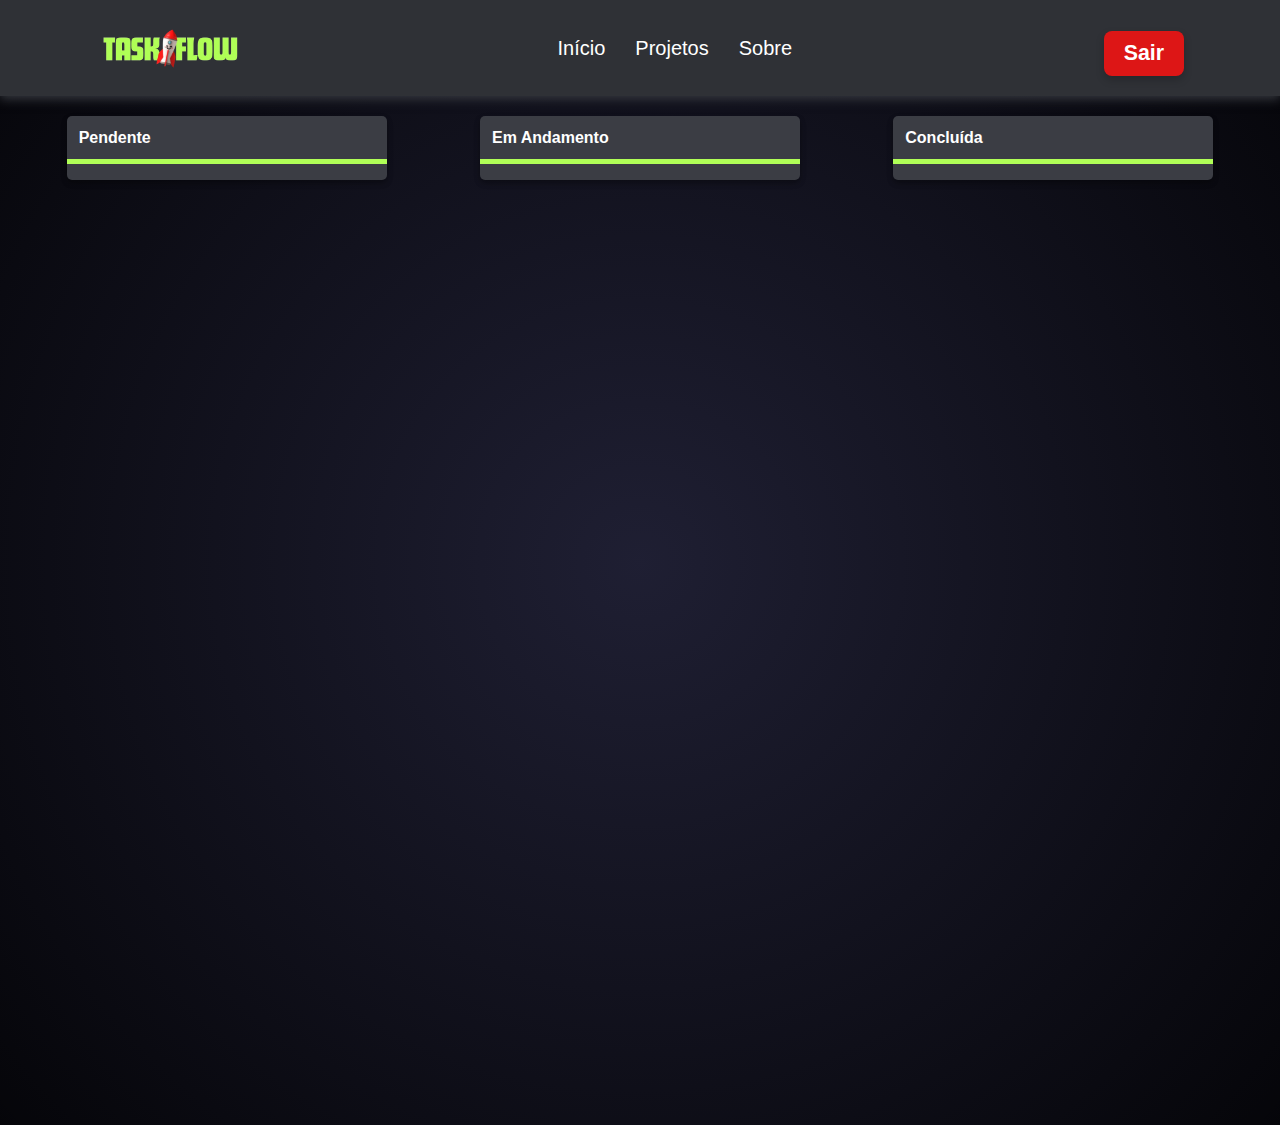
<file: index.html>
<!DOCTYPE html>
<html lang="pt-BR">

  <head>
    <meta charset="UTF-8">
    <meta http-equiv="X-UA-Compatible" content="IE=edge">
    <meta name="viewport" content="width=device-width, initial-scale=1.0">

    <link
      rel="stylesheet"
      href="https://use.fontawesome.com/releases/v5.8.2/css/all.css"
      integrity="sha384-oS3vJWv+0UjzBfQzYUhtDYW+Pj2yciDJxpsK1OYPAYjqT085Qq/1cq5FLXAZQ7Ay"
      crossorigin="anonymous">

    <link rel="stylesheet" href="assets/css/tarefas.css">
    <script src="assets/js/tarefas.js"></script>
    
    <title>Task Flow</title>
  </head>

  <body>
      <header>
        <nav class="nav-bar">
          <div class="logo">
            <img src="assets/img/logo-sem-fundo.png" class="logo-img">
          </div>
          
          <div class="nav-list">
            <ul>
              <li class="nav-item"><a href="#" class="nav-link">Início</a></li>
              <li class="nav-item"><a href="#" class="nav-link">Projetos</a></li>
              <li class="nav-item"><a href="#" class="nav-link">Sobre</a></li>
            </ul>
          </div>
          <div class="login-button">
            <button><a href="login.html" id="logout-btn">Sair</a></button>
          </div>

          <div class="mobile-menu-icon">
            <button onclick="menuShow()"><img class="icon" src="assets/img/menu_white_36dp.svg"></button>
          </div>
        </nav>
        <div class="mobile-menu">
          <ul>
            <li class="nav-item"><a href="#" class="nav-link">Início</a></li>
            <li class="nav-item"><a href="#" class="nav-link">Projetos</a></li>
            <li class="nav-item"><a href="#" class="nav-link">Sobre</a></li>
          </ul>
          <div class="login-button">
            <button><a href="login.html" id="logout-btn">Sair</a></button>
          </div>
        </div>
      </header>
  
    <section class="grid-main">
      <main class="main">
        <div class="column">
          
          <section class="column-header">
            <p class="title">Pendente</p>
            <button class="btn" onclick="abrirModal('todo-list')" id="todo-btn">
              <i class="fas fa-plus"></i>
            </button>
          </section>
          <section class="column-content">
            <ul class="list" id="todo-list"></ul>
          </section>
        </div>

        <div class="column">
          <section class="column-header">
            <p class="title">Em Andamento</p>
            <button class="btn" onclick="abrirModal('inprogress-list')" id="inprogress-btn">
              <i class="fas fa-plus"></i>
            </button>
          </section>
          <section class="column-content">
            <ul class="list" id="inprogress-list"></ul>
          </section>
        </div>

        <div class="column">
          <section class="column-header">
            <p class="title">Concluída</p>
            <button class="btn" onclick="abrirModal('done-list')" id="done-btn">
              <i class="fas fa-plus"></i>
            </button>
          </section>
          <section class="column-content">
            <ul class="list" id="done-list"></ul>
          </section>
        </div>
      </main>
    </section>

    <div class="modal" id="form">
      <div class="modal-body">
        <h1>Adicionar Nova Tarefa</h1>
        <span class="modal-form">
          <label for="task-name">Nome da Tarefa</label>
          <input type="text" class="modal-input" id="task-name" maxlength="150" />
          <div class="vertical-spacer"></div>
          <label for="task-name">Data de Entrega</label>
          <input type="date" class="modal-input" id="task-date" />
        </span>

        <span>
          <button class="modal-btn cancel-btn" id="cancel-btn">Cancelar</button>
          <button class="modal-btn" id="save-btn">Salvar</button>
        </span>
      </div>
    </div>

    <div class="modal" id="edit-form">
      <div class="modal-body">
        <h1>Editar Tarefa</h1>
        <span class="modal-form">
          <input type="hidden" id="task-id-edit" />
          <label for="task-name-edit">Nome da Tarefa</label>
          <input type="text" class="modal-input" id="task-name-edit" maxlength="150" />
          <div class="vertical-spacer"></div>
          <label for="task-date-edit">Data de Entrega</label>
          <input type="date" class="modal-input" id="task-date-edit" />
          <div class="vertical-spacer"></div>
          <label for="task-status-new">Coluna</label>
          <select class="modal-input" id="task-status-new">
            <option value="todo-list">Pendente</option>
            <option value="inprogress-list">Em Andamento</option>
            <option value="done-list">Concluída</option>
            <input type="hidden" id="task-status-old" />
          </select>
        </span>
        
        <div class="btns">
          <button class="modal-btn cancel-btn" id="edit-cancel-btn">Cancelar</button>
          <button class="modal-btn" id="edit-save-btn">Salvar</button>
        </div>
      </div>
    </div>
  </body>
</html>
</file>
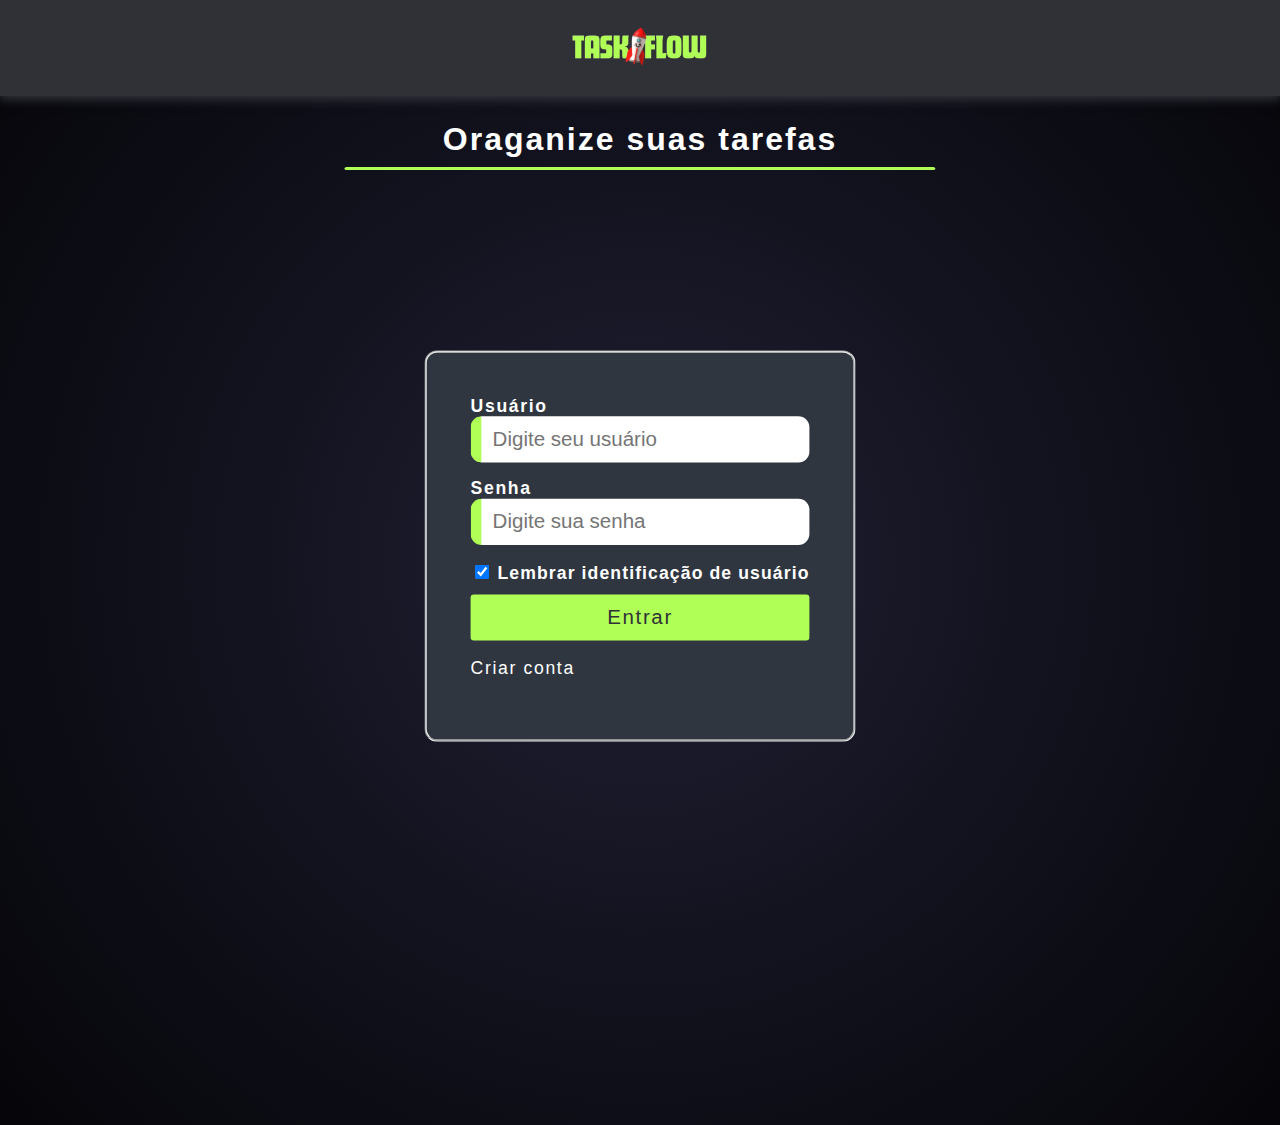
<file: login.html>
<!DOCTYPE html>
<html lang="pt-BR">

  <head>
    <meta charset="UTF-8" />
    <meta http-equiv="X-UA-Compatible" content="IE=edge">
    <meta name="viewport" content="width=device-width, initial-scale=1.0" />

    <link rel="stylesheet" href="assets/css/login.css" />
    <script src="assets/js/Registrar.js"></script>

    <title>Task Flow</title>
  </head>

  <body>
    <header>
      <div class="logo">
        <img src="assets/img/logo-sem-fundo.png" class="logo-img">
      </div>

      <h1>Oraganize suas tarefas</h1>
  </header>

    <div id="all">
      <form action="index.html">

        <fieldset id="login-background">
          
          <label for="nome">Usuário</label>
          <input required placeholder="Digite seu usuário" type="text" name="" id="nome" />
          
          <label for="senha">Senha</label>
          <input required placeholder="Digite sua senha" type="password" name="" id="senha" />
          
          <input type="checkbox" id="lembrar" checked />
          <label id="exception" for="lembrar">Lembrar identificação de usuário</label>
          
          <input id="btn" type="submit" value="Entrar" />
          
          <p id="registrar" onclick="registrar()">Criar conta</p>
        </fieldset>
      </form>
    </div>

    <div id="registro-bg">
      <fieldset>
        <form onsubmit="msg()">
          
          <label for="email">E-mail</label>
          <input placeholder="Digite o seu e-mail" class="input-registro" required id="email" type="email" />

          <label for="nome-completo">Nome completo</label>
          <input placeholder="Digite seu nome completo" class="input-registro" required id="nome-completo" type="text" />

          <label for="nome-usuario">Usuário</label>
          <input placeholder="Digite o seu usuário" class="input-registro" required id="nome-usuario" type="text" />

          <label for="senha-registro">Senha</label>
          <input placeholder="Digite sua senha" class="input-registro" required id="senha-registro" type="password" />

          <label for="senha-registro2">Repita a senha</label>
          <input placeholder="Digite sua senha novamente" class="input-registro" required id="senha-registro2" type="password" />

          <div id="btns">
            <input onclick="fecharcadastro()" class="btnn" id="cancelar" type="button" value="Cancelar" />
            <button class="btnn">Cadastrar</button>

          </div>
        </form>
      </fieldset>
    </div>
  </body>
</html>
</file>
<file: assets/css/tarefas.css>
body {
  margin: 0;
  padding: 0;
  background-color: #1a1a2e;
  font-family: Arial, sans-serif;
  overflow-x: hidden; /* Previne rolagem lateral */
  
}

body::before {
  content: '';
  position: absolute;
  top: 0;
  left: 0;
  width: 100%;
  height: 125%;
  background: radial-gradient(circle, rgba(50, 50, 70, 0.2), rgba(0, 0, 0, 0.8));
  z-index: -1;
  overflow-x: hidden; /* Garante que o pseudo-elemento não cause rolagem */
  
}
.main {
  padding: 20px;
  max-width: 100%;
  margin: 0 auto;
  display: flex;
  
}

header {
  background-color: #2f3136;
  box-shadow: 0px 3px 10px #36393f;
}

.logo-img {
  display: flex;
  
  align-items: center;
  width: 150px; /* Defina a largura que preferir */
  height: auto; /* Ajusta a altura proporcionalmente */
}

.nav-bar {
  display: flex;
  justify-content: space-between;
  align-items: center;
  padding: 1rem 6rem;
  max-width: 100%; /* Limita a largura */
  margin: 0 auto;
  height: 6rem;
  
}

*{
  box-sizing: border-box;
}



.nav-list {
  
  display: flex;
  align-items: center;
  justify-content: center;
  
}

.nav-list ul {
  display: flex;
  list-style: none;
  margin: 0;
  padding: 0;
  
}

.nav-item {
  margin: 0 15px;
}

.nav-link {
  text-decoration: none;
  font-size: 15pt;
  color: #fff;
  font-weight: 400;
}

.login-button button {
  background-color: rgb(221, 22, 22);
  box-shadow: 0px 4px 8px rgba(0, 0, 0, 0.2);
  
  border: none;
  padding: 10px 20px;
  border-radius: 8px;
  font-weight: bold;
  font-size: 16pt;
  cursor: pointer;
  transition: all 0.2s ease-in-out;
  margin-top: 10px;
}
.login-button button a {
  text-decoration: none;
  color: #fff;
}
.login-button:hover{
  transform: scale(1.05);
}
.login-button:focus{
  outline: none;
}


.mobile-menu-icon{
  display: none;
}

.mobile-menu {
  display: none;
}

.mobile-menu ul {
  display: none;
}


.column {
  width: 90%;
  max-width: 320px;
  height: calc(100% - 24px);
  display: flex;
  flex-direction: column;
  background-color: #3b3d44;
  border-radius: 5px;
  color: #171717;
  font-weight: bold;
  box-shadow: 0 3px 6px rgba(0, 0, 0, 0.16), 0 3px 6px rgba(0, 0, 0, 0.23);
  overflow: hidden;
  margin: 0 auto 20px;
}


.column-header {
  font-weight: bold;
  display: flex;
  justify-content: space-between;
  align-items: center;
  padding: 0px 12px;
  border-bottom: 5px solid #b0ff57;
  height: 48px;
}

.column-header .btn {
  background: none;
  border: none;
  color: white;
  width: 35px;
  height: 35px;
  font-size: 1.1rem;
  cursor: pointer;
}

.column-content {
  height: calc(100% - 48px);
  padding: 0px 8px;
  overflow: auto;
}

.column-content .list {
  list-style-type: none;
  padding: 0px;
  background-color: #fff;
}

.title{
  cursor: default;
  color: white;
}

.list-item {
  display: flex;
  justify-content: space-between;
  align-items: center;
  transition: 0.1s ease-in-out;
  cursor: pointer;
  margin: 4px 0px;
  border: 2.2px solid rgba(161, 161, 158, 0.774);
  border-radius: 4px;
  padding: 12px;
}

.list-item-content {
  display: flex;
  flex: 1;
  flex-direction: column;
}


.list-item-date-info {
  align-items: baseline;
  border-radius: 4px;
  
  padding: 12px;
  
}

.list-item-date-ontime {
  background-color: #0866ff;
}

.list-item-date-late {
  background-color: #dc2227;
}

.list-item-date-info i {
  margin: 0px 4px;
  padding: 2px;
  box-sizing: border-box;
}

.list-item p {
  overflow: hidden;
  text-overflow: ellipsis;
  margin: 4px 0px;
  max-width: 200px;
  
}

.list-item button {
  background-color: transparent;
  border: none;
  cursor: pointer;
  color: rgb(255, 255, 255);
  font-weight: bolder;
  font-size: 10pt;
  font-family: 'Gill Sans', 'Gill Sans MT', Calibri, 'Trebuchet MS', sans-serif;
  transition: all 0.2s;
  align-self: flex-start;
}
.list-item button:focus {
  outline: none;
}

.list-item button:hover {
  transform: scale(1.2);
  color: rgb(206, 64, 64);
}

.list-item:hover {
  box-shadow: 3px 3px 5px rgba(0, 0, 0, 0.178);
  transform: scale(1.01);
}

.list-item > div {
  display: flex;
  align-items: center;
  justify-content: center;
  height: 32px;
  width: 32px;
  border-radius: 50px;
  font-weight: bold;
  background-color: white;
  color: black;
}

/* Barra de rolagem */

/* largura */
::-webkit-scrollbar {
  width: 4px;
}

/* Faixa */
::-webkit-scrollbar-track {
  background: #bdbdbd;
}

/* Manipular */
::-webkit-scrollbar-thumb {
  background: rgb(91, 92, 92);
}

/* Identificar ao passar o mouse */
::-webkit-scrollbar-thumb:hover {
  background-color: #555;
}

.modal {
  background-color: rgba(0, 0, 0, 0.33);
  position: fixed;
  top: 0;
  bottom: 0;
  left: 0;
  right: 0;
  display: flex;
  align-items: center;
  justify-content: center;
  display: none;
}

.modal-body {
  background-color: #36393f;
  width: 90%;
  max-width: 380px;
  height: 400px;
  margin: 0 auto;
  display: flex;
  color: white;
  align-items: center;
  justify-content: space-around;
  flex-direction: column;
  border-radius: 10px;
  box-shadow: 5px 5px 3px rgba(0, 0, 0, 0.13);
}
.modal-body h1{
  cursor: default;
  position: relative;
}
.modal-body h1:hover::after{
  transform: scaleX(1);
}
.modal-body h1::after{
  content: '';
  position: absolute;
  bottom: 0;
  right: 0;
  height: 2px;
  width: 100%;
  background: #4687db;
  transition: all 0.3s ease;
  border-radius: 5px;
  transform: scaleX(0);
}
.modal-form {
  width: 80%;
}

.modal-form label {
  font-size: 16px;
  font-weight: bold;
}

.modal-input {
  border-radius: 10px;
  border: none;
  border-left: solid 10px #b0ff57;
  display: block;
  width: 100%;
  padding: 8px 12px;
  box-sizing: border-box;
  font-size: 13pt;
}
.modal-input:focus{
  outline: none;
} 


.modal-btn {
  background-color: #0c8ce9;
  border: none;
  padding: 8px 12px;
  border-radius: 4px;
  color: white;
  font-size: 18px;
  cursor: pointer;
  transition: all 0.1s ease-out;
}

.modal-btn:hover{
  transform: scale(1.05);
}
.modal-btn:focus{
  outline: none;
}

.modal-btn:not(.cancel-btn):active {
  background-color: #4687db;
}

.cancel-btn {
  background-color: rgb(221, 22, 22);
}

.vertical-spacer {
  height: 24px;
}

.vertical-spacer-sm {
  height: 12px;
}



@media screen and (max-width: 730px) {
  .main {
    display: flex;
    padding: 20px;
    flex-direction: column;
    margin: 0 auto;
    align-items: center;
    justify-content: center;
    width: 100%;
    max-width: 100%; /* Assegura que o conteúdo ocupa a largura da tela */
    box-sizing: border-box; /* Inclui padding/margin dentro da largura */
  }

  body {
    overflow-x: hidden;
    margin: 0;
  }
  body::before {
    overflow-x: hidden;
    margin: 0;
  }

  .nav-bar {
    display: flex;
    padding: 0;
    margin: 0 auto;
    align-items: center;
    justify-content: center;
    width: 100%;
  }
  .nav-item {
    display: none;
  }
  .logo {
    align-items: center;
    justify-content: center;
    margin: 0;
  }

  .modal-body {
    width: 90%;
    height: 400px;
    margin: 0 auto; /* Centraliza o modal */
  }

  .list-item button {
    background-color: rgb(206, 64, 64);
    color: rgb(255, 255, 255);
    font-size: 10pt;
    font-family: 'Gill Sans', 'Gill Sans MT', Calibri, 'Trebuchet MS', sans-serif;
    align-self: flex-start;
  }

  .column {
    width: 90%; /* Ajuste a largura da coluna para caber melhor na tela */
    max-width: 320px; /* Limita a largura máxima da coluna */
    margin: 0 auto 20px; /* Centraliza e adiciona margem inferior */
  }

  .login-button {
    display: none;
  }
  .login-button button {
    width: 100%;
  }

  .mobile-menu-icon {
    display: block;
  }
  .mobile-menu-icon button {
    background-color: transparent;
    border: none;
    cursor: pointer;
  }
  .mobile-menu ul {
    display: flex;
    flex-direction: column;
    text-align: center;
    padding-bottom: 1rem; 
  }
  .mobile-menu .nav-item {
    display: block;
    padding-top: 1.2rem;
  }
  .mobile-menu .login-button {
    display: block;
    padding: 1rem 2rem;
  }
  .mobile-menu  {
    width: 100%;
  }

  .open {
    display: block;
    
  }
}
</file>
<file: assets/css/login.css>
body{
    margin: 0;
    padding: 0;
    background-color: #1a1a2e;
    font-family: Arial, sans-serif;
    
}
body::before {
    content: '';
    position: absolute;
    top: 0;
    left: 0;
    width: 100%;
    height: 125%;
    background: radial-gradient(circle, rgba(50, 50, 70, 0.2), rgba(0, 0, 0, 0.8));
    z-index: -1;
}

header {
    background-color: #2f3136;
    box-shadow: 0px 3px 10px #36393f;
    color: #fff;
    text-align: center;
    display: flex;
    margin: 0 auto;
    padding: 1rem 6rem;
    align-items: center;
    justify-content: center;
    max-width: 100%; /* Limita a largura */
    height: 6rem;
    flex-direction: column; /* Alinha os elementos verticalmente */

}
.logo-img {
    display: flex;
    margin-top: 2rem;
    margin-bottom: 0;
    align-items: center;
    width: 150px; /* Defina a largura que preferir */
    height: auto; /* Ajusta a altura proporcionalmente */
  }

h1 {
    margin: 0 auto;
    font-size: 24pt;
    letter-spacing: 2px;
    position: relative;
    cursor: default;
    text-align: center;
}

h1::after{
    position: absolute;
    content: '';
    bottom: -12px;
    left: 0%;
    background-color: #b0ff57;
    width: 100%;
    height: 3px;
    transform: scaleX(1.5);    
    border-radius: 5px;
    transition: transform 0.2s ease-in ;
}

#all{
    display: flex;
    align-items: center;
    justify-content: center;
    height: 100vh;
    
}

*{
    box-sizing: border-box;
}

input:not(#lembrar):not(#cancelar){
    display: block;
    padding: 10px;
    margin-bottom: 15px;
    box-sizing: border-box;
    width: 100%;
    font-size: 14pt;
}
label{
    font-weight: bold;
    color: #fff;
    letter-spacing: 1.5px;
}

#exception{
    letter-spacing: 1px;
}

#nome, #senha, .input-registro{
    border-radius: 10px;
    border: none;
    border-left: solid 10px #b0ff57;
}
input:focus{
    outline: none;
}

#btn{
    border-radius: 3px;
    border: none;
    background-color: #b0ff57;
    color: #2f3136;
    cursor: pointer;
    transition: transform 0.2s;
    letter-spacing: 1.5px;
    margin-top: 10px;
}

#btn:active{
    background-color: #b0ff57 ;
}

#btn:hover{
    transform: scale(1.05);
}


#login-background{
    background-color: #2f3640;
    padding: 40px;
    border-radius: 12px;
    box-shadow: rgba(176, 255, 87, 0.3);
    transform: scale(1.1);
    color: #fff;
}


legend:hover::after{
    transform: scaleX(3);
}

#registro-bg{
    display: flex;
    position: absolute;
    top: 0;
    bottom: 0;
    left: 0;
    right: 0;
    align-items: center;
    justify-content: center;
    background-color: rgba(0, 0, 0, 0.5);
    filter: blur();
    display: none;
}


#registro-bg fieldset{
    padding: 30px;
    background-color: #2f3136;
    border: none;
    border-radius: 10px;
    box-shadow: rgba(0, 0, 0, 0.377) 3px 3px 5px;
}

.btnn{
    padding: 8px;
    font-size: 13pt;
    width: 100px;
    height: 50px;
    border: none;
    border-radius: 10px;
    font-weight: bold;
    background-color: #4687db;
    color: white;
    cursor: pointer;
    transition: transform 0.2s;
}

.btnn:hover{
    transform: scale(1.05);
}

#cancelar{
    background-color: rgb(221, 22, 22);
}

#btns{
    display: flex;
    justify-content: space-between;
}

#registrar{
    cursor: pointer;
    color: white;
    transition: all 0.2s;
    letter-spacing: 1.5px;
}
#registrar:hover{
    transform: translateY(-2px)
}

@media (max-width: 730px) {
    header {
        padding: 2rem;
    }

    h1 {
        font-size: 20pt; /* Reduz o tamanho do texto para caber melhor em telas menores */
        bottom: -20px;
    }
    h1::after {
        width: 89%;

    }

    #all {
        flex-direction: column;
        padding: 10px; /* Reduz espaço lateral para caber em telas pequenas */
        
    }

    #login-background {
        padding: 20px;
        transform: scale(1); /* Remove o aumento de escala para caber melhor */
    }

    #btns {
        flex-direction: column;
        gap: 10px;
    }

    .btnn {
        width: 100%;
    }
}
</file>
